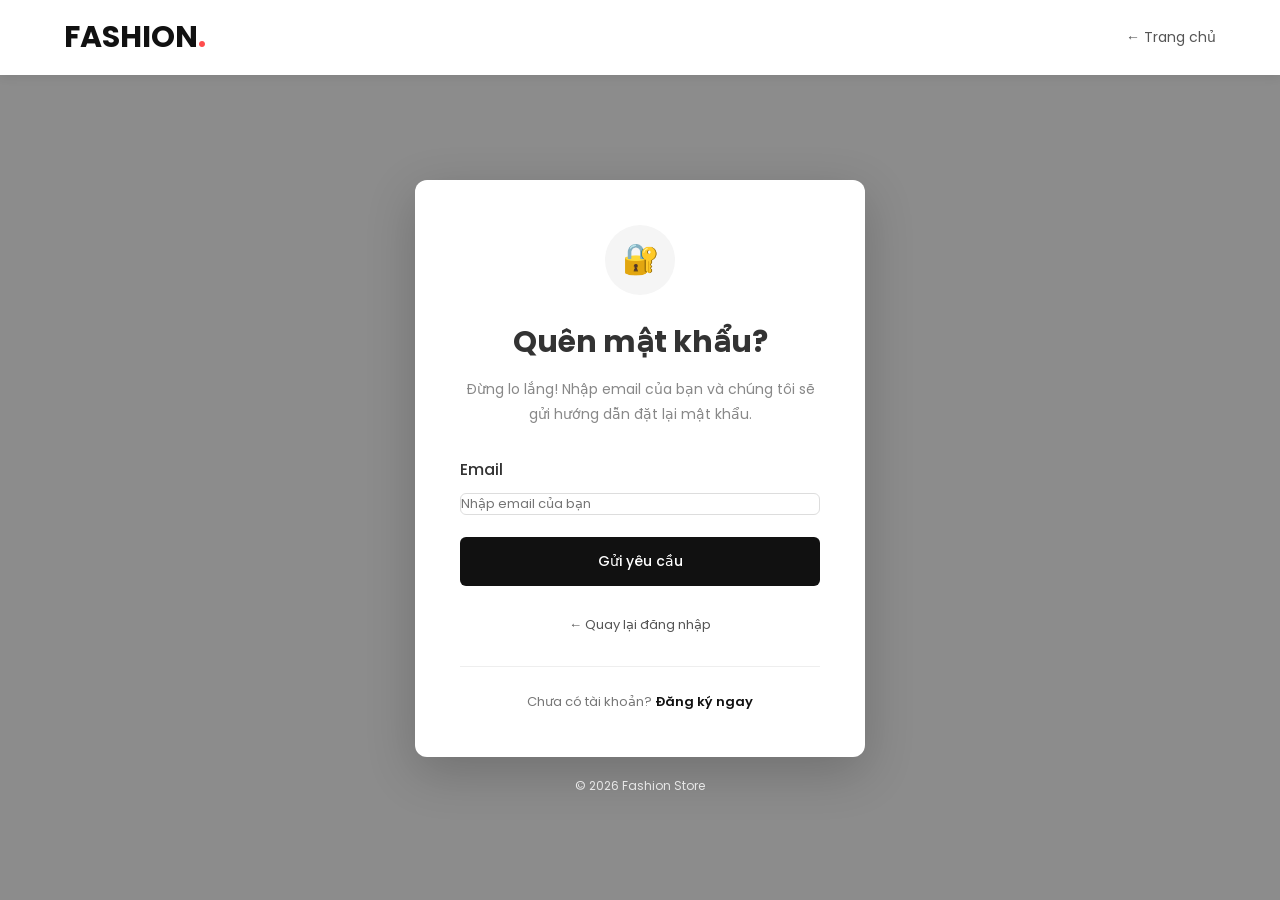
<file: forgot-password.html>
<!DOCTYPE html>
<html lang="vi">

<head>

    <meta charset="UTF-8">

    <meta
        name="viewport"
        content="width=device-width, initial-scale=1.0"
    >

    <title>Quên mật khẩu - Fashion Store</title>

    <link
        rel="stylesheet"
        href="styles.css"
    >

    <link
        href="https://fonts.googleapis.com/css2?family=Poppins:wght@300;400;500;600;700&display=swap"
        rel="stylesheet"
    >

</head>


<body class="auth-page">


    <!-- HEADER -->

    <header class="auth-header">

        <div class="container auth-navbar">

            <a
                href="index.html"
                class="logo"
            >
                FASHION<span>.</span>
            </a>


            <a
                href="index.html"
                class="back-home"
            >
                ← Trang chủ
            </a>

        </div>

    </header>


    <!-- FORGOT PASSWORD -->

    <main class="auth-main">

        <div class="login-container">


            <!-- FORGOT PASSWORD CARD -->

            <div class="login-card forgot-card">


                <!-- ICON -->

                <div class="forgot-icon">
                    🔐
                </div>


                <!-- HEADING -->

                <div class="login-heading">

                    <h1>
                        Quên mật khẩu?
                    </h1>

                    <p>
                        Đừng lo lắng! Nhập email của bạn và
                        chúng tôi sẽ gửi hướng dẫn đặt lại mật khẩu.
                    </p>

                </div>


                <!-- FORM -->

                <form
                    class="login-form"
                    id="forgotPasswordForm"
                >


                    <div class="form-group">

                        <label for="forgot-email">
                            Email
                        </label>

                        <input
                            type="email"
                            id="forgot-email"
                            name="email"
                            placeholder="Nhập email của bạn"
                            required
                        >

                    </div>


                    <button
                        type="submit"
                        class="login-button"
                    >
                        Gửi yêu cầu
                    </button>


                </form>


                <!-- BACK TO LOGIN -->

                <div class="back-login">

                    <a href="login.html">
                        ← Quay lại đăng nhập
                    </a>

                </div>


                <!-- REGISTER -->

                <div class="register-link">

                    <p>

                        Chưa có tài khoản?

                        <a href="register.html">
                            Đăng ký ngay
                        </a>

                    </p>

                </div>


            </div>


            <!-- FOOTER -->

            <div class="auth-footer">

                <p>
                    © 2026 Fashion Store
                </p>

            </div>


        </div>

    </main>


    <!-- JAVASCRIPT -->

    <script>

        const forgotForm =
            document.getElementById("forgotPasswordForm");


        forgotForm.addEventListener("submit", function (event) {

            event.preventDefault();


            const email =
                document.getElementById("forgot-email").value;


            if (!email) {

                alert("Vui lòng nhập email!");

                return;

            }


            alert(
                "Yêu cầu đặt lại mật khẩu đã được gửi. " +
                "Vui lòng kiểm tra email của bạn."
            );

        });

    </script>


</body>

</html>
</file>
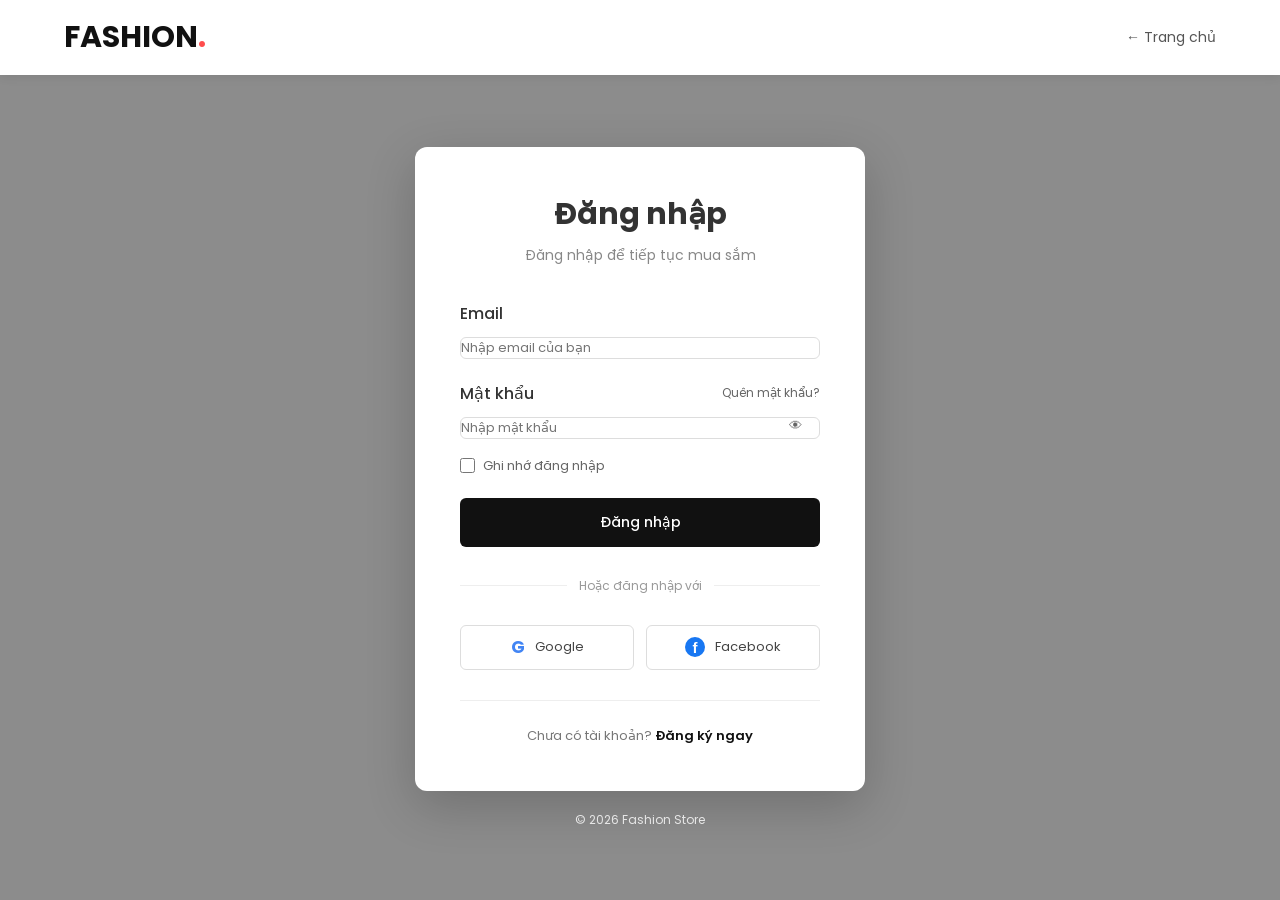
<file: login.html>
<!DOCTYPE html>
<html lang="vi">

<head>

    <meta charset="UTF-8">

    <meta
        name="viewport"
        content="width=device-width, initial-scale=1.0"
    >

    <title>Đăng nhập - Fashion Store</title>

    <link
        rel="stylesheet"
        href="styles.css"
    >

    <link
        href="https://fonts.googleapis.com/css2?family=Poppins:wght@300;400;500;600;700&display=swap"
        rel="stylesheet"
    >

</head>


<body class="auth-page">


    <!-- HEADER -->

    <header class="auth-header">

        <div class="container auth-navbar">

            <a
                href="index.html"
                class="logo"
            >
                FASHION<span>.</span>
            </a>


            <a
                href="index.html"
                class="back-home"
            >
                ← Trang chủ
            </a>

        </div>

    </header>


    <!-- LOGIN -->

    <main class="auth-main">

        <div class="login-container">


            <!-- LOGIN CARD -->

            <div class="login-card">


                <div class="login-heading">

                    <h1>
                        Đăng nhập
                    </h1>

                    <p>
                        Đăng nhập để tiếp tục mua sắm
                    </p>

                </div>


                <!-- FORM -->

                <form class="login-form">


                    <!-- EMAIL -->

                    <div class="form-group">

                        <label for="email">
                            Email
                        </label>

                        <input
                            type="email"
                            id="email"
                            name="email"
                            placeholder="Nhập email của bạn"
                            required
                        >

                    </div>


                    <!-- PASSWORD -->

                    <div class="form-group">

                        <div class="password-label">

                            <label for="password">
                                Mật khẩu
                            </label>

                            <a href="#">
                                Quên mật khẩu?
                            </a>

                        </div>


                        <div class="password-input">

                            <input
                                type="password"
                                id="password"
                                name="password"
                                placeholder="Nhập mật khẩu"
                                required
                            >

                            <button
                                type="button"
                                class="show-password"
                            >
                                👁
                            </button>

                        </div>

                    </div>


                    <!-- REMEMBER -->

                    <div class="remember-row">

                        <label class="remember">

                            <input
                                type="checkbox"
                                name="remember"
                            >

                            <span>
                                Ghi nhớ đăng nhập
                            </span>

                        </label>

                    </div>


                    <!-- LOGIN BUTTON -->

                    <button
                        type="submit"
                        class="login-button"
                    >
                        Đăng nhập
                    </button>


                </form>


                <!-- DIVIDER -->

                <div class="auth-divider">

                    <span></span>

                    <p>
                        Hoặc đăng nhập với
                    </p>

                    <span></span>

                </div>


                <!-- SOCIAL LOGIN -->

                <div class="social-login">


                    <button
                        type="button"
                        class="social-button"
                    >

                        <span class="google-icon">
                            G
                        </span>

                        Google

                    </button>


                    <button
                        type="button"
                        class="social-button"
                    >

                        <span class="facebook-icon">
                            f
                        </span>

                        Facebook

                    </button>


                </div>


                <!-- REGISTER -->

                <div class="register-link">

                    <p>
                        Chưa có tài khoản?
                        <a href="register.html">
                            Đăng ký ngay
                        </a>
                    </p>

                </div>


            </div>


            <!-- LOGIN FOOTER -->

            <div class="auth-footer">

                <p>
                    © 2026 Fashion Store
                </p>

            </div>


        </div>

    </main>


</body>

</html>
</file>
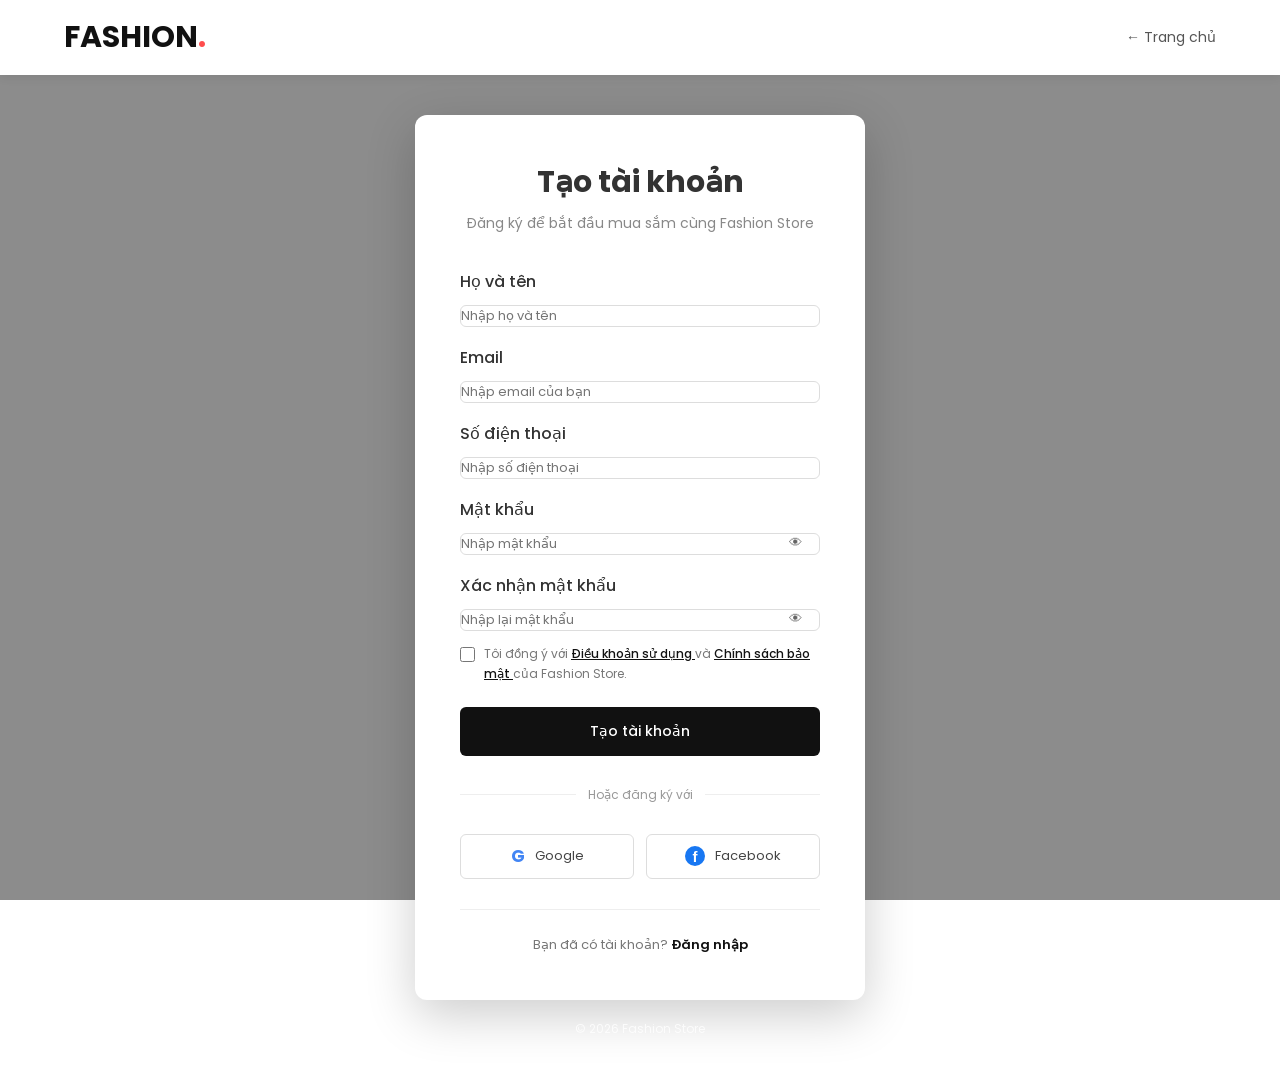
<file: register.html>
<!DOCTYPE html>
<html lang="vi">

<head>

    <meta charset="UTF-8">

    <meta
        name="viewport"
        content="width=device-width, initial-scale=1.0"
    >

    <title>Đăng ký - Fashion Store</title>

    <link
        rel="stylesheet"
        href="styles.css"
    >

    <link
        href="https://fonts.googleapis.com/css2?family=Poppins:wght@300;400;500;600;700&display=swap"
        rel="stylesheet"
    >

</head>


<body class="auth-page">


    <!-- HEADER -->

    <header class="auth-header">

        <div class="container auth-navbar">

            <a
                href="index.html"
                class="logo"
            >
                FASHION<span>.</span>
            </a>


            <a
                href="index.html"
                class="back-home"
            >
                ← Trang chủ
            </a>

        </div>

    </header>


    <!-- REGISTER -->

    <main class="auth-main register-main">

        <div class="login-container">


            <!-- REGISTER CARD -->

            <div class="login-card register-card">


                <div class="login-heading">

                    <h1>
                        Tạo tài khoản
                    </h1>

                    <p>
                        Đăng ký để bắt đầu mua sắm cùng Fashion Store
                    </p>

                </div>


                <!-- FORM -->

                <form class="login-form">


                    <!-- NAME -->

                    <div class="form-group">

                        <label for="name">
                            Họ và tên
                        </label>

                        <input
                            type="text"
                            id="name"
                            name="name"
                            placeholder="Nhập họ và tên"
                            required
                        >

                    </div>


                    <!-- EMAIL -->

                    <div class="form-group">

                        <label for="register-email">
                            Email
                        </label>

                        <input
                            type="email"
                            id="register-email"
                            name="email"
                            placeholder="Nhập email của bạn"
                            required
                        >

                    </div>


                    <!-- PHONE -->

                    <div class="form-group">

                        <label for="phone">
                            Số điện thoại
                        </label>

                        <input
                            type="tel"
                            id="phone"
                            name="phone"
                            placeholder="Nhập số điện thoại"
                            required
                        >

                    </div>


                    <!-- PASSWORD -->

                    <div class="form-group">

                        <label for="register-password">
                            Mật khẩu
                        </label>

                        <div class="password-input">

                            <input
                                type="password"
                                id="register-password"
                                name="password"
                                placeholder="Nhập mật khẩu"
                                required
                            >

                            <button
                                type="button"
                                class="show-password"
                            >
                                👁
                            </button>

                        </div>

                    </div>


                    <!-- CONFIRM PASSWORD -->

                    <div class="form-group">

                        <label for="confirm-password">
                            Xác nhận mật khẩu
                        </label>

                        <div class="password-input">

                            <input
                                type="password"
                                id="confirm-password"
                                name="confirmPassword"
                                placeholder="Nhập lại mật khẩu"
                                required
                            >

                            <button
                                type="button"
                                class="show-password"
                            >
                                👁
                            </button>

                        </div>

                    </div>


                    <!-- TERMS -->

                    <div class="register-terms">

                        <label>

                            <input
                                type="checkbox"
                                required
                            >

                            <span>
                                Tôi đồng ý với
                                <a href="#">
                                    Điều khoản sử dụng
                                </a>
                                và
                                <a href="#">
                                    Chính sách bảo mật
                                </a>
                                của Fashion Store.
                            </span>

                        </label>

                    </div>


                    <!-- REGISTER BUTTON -->

                    <button
                        type="submit"
                        class="login-button"
                    >
                        Tạo tài khoản
                    </button>


                </form>


                <!-- DIVIDER -->

                <div class="auth-divider">

                    <span></span>

                    <p>
                        Hoặc đăng ký với
                    </p>

                    <span></span>

                </div>


                <!-- SOCIAL REGISTER -->

                <div class="social-login">


                    <button
                        type="button"
                        class="social-button"
                    >

                        <span class="google-icon">
                            G
                        </span>

                        Google

                    </button>


                    <button
                        type="button"
                        class="social-button"
                    >

                        <span class="facebook-icon">
                            f
                        </span>

                        Facebook

                    </button>


                </div>


                <!-- LOGIN -->

                <div class="register-link">

                    <p>
                        Bạn đã có tài khoản?

                        <a href="login.html">
                            Đăng nhập
                        </a>
                    </p>

                </div>


            </div>


            <!-- FOOTER -->

            <div class="auth-footer">

                <p>
                    © 2026 Fashion Store
                </p>

            </div>


        </div>

    </main>


</body>

</html>
</file>
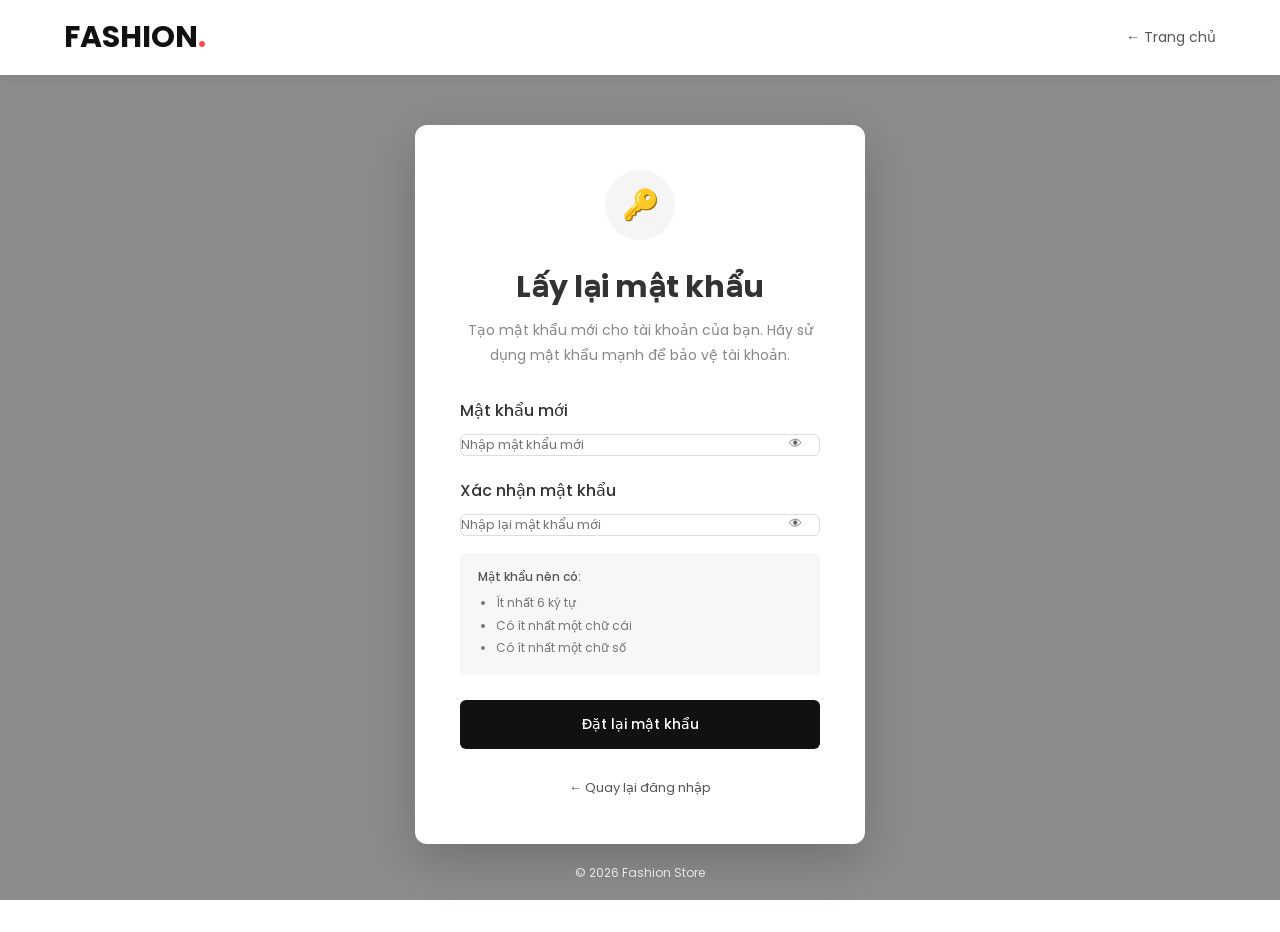
<file: reset-password.html>
<!DOCTYPE html>
<html lang="vi">

<head>

    <meta charset="UTF-8">

    <meta
        name="viewport"
        content="width=device-width, initial-scale=1.0"
    >

    <title>Lấy lại mật khẩu - Fashion Store</title>

    <link
        rel="stylesheet"
        href="styles.css"
    >

    <link
        href="https://fonts.googleapis.com/css2?family=Poppins:wght@300;400;500;600;700&display=swap"
        rel="stylesheet"
    >

</head>


<body class="auth-page">


    <!-- HEADER -->

    <header class="auth-header">

        <div class="container auth-navbar">

            <a
                href="index.html"
                class="logo"
            >
                FASHION<span>.</span>
            </a>


            <a
                href="index.html"
                class="back-home"
            >
                ← Trang chủ
            </a>

        </div>

    </header>


    <!-- RESET PASSWORD -->

    <main class="auth-main">

        <div class="login-container">


            <!-- RESET CARD -->

            <div class="login-card reset-card">


                <!-- ICON -->

                <div class="forgot-icon">
                    🔑
                </div>


                <!-- HEADING -->

                <div class="login-heading">

                    <h1>
                        Lấy lại mật khẩu
                    </h1>

                    <p>
                        Tạo mật khẩu mới cho tài khoản của bạn.
                        Hãy sử dụng mật khẩu mạnh để bảo vệ tài khoản.
                    </p>

                </div>


                <!-- FORM -->

                <form
                    class="login-form"
                    id="resetPasswordForm"
                >


                    <!-- NEW PASSWORD -->

                    <div class="form-group">

                        <label for="new-password">
                            Mật khẩu mới
                        </label>

                        <div class="password-input">

                            <input
                                type="password"
                                id="new-password"
                                name="newPassword"
                                placeholder="Nhập mật khẩu mới"
                                required
                            >

                            <button
                                type="button"
                                class="show-password"
                            >
                                👁
                            </button>

                        </div>

                    </div>


                    <!-- CONFIRM PASSWORD -->

                    <div class="form-group">

                        <label for="confirm-new-password">
                            Xác nhận mật khẩu
                        </label>

                        <div class="password-input">

                            <input
                                type="password"
                                id="confirm-new-password"
                                name="confirmPassword"
                                placeholder="Nhập lại mật khẩu mới"
                                required
                            >

                            <button
                                type="button"
                                class="show-password"
                            >
                                👁
                            </button>

                        </div>

                    </div>


                    <!-- PASSWORD REQUIREMENTS -->

                    <div class="password-requirements">

                        <p>
                            Mật khẩu nên có:
                        </p>

                        <ul>

                            <li>
                                Ít nhất 6 ký tự
                            </li>

                            <li>
                                Có ít nhất một chữ cái
                            </li>

                            <li>
                                Có ít nhất một chữ số
                            </li>

                        </ul>

                    </div>


                    <!-- SUBMIT -->

                    <button
                        type="submit"
                        class="login-button"
                    >
                        Đặt lại mật khẩu
                    </button>


                </form>


                <!-- BACK LOGIN -->

                <div class="back-login">

                    <a href="login.html">
                        ← Quay lại đăng nhập
                    </a>

                </div>


            </div>


            <!-- FOOTER -->

            <div class="auth-footer">

                <p>
                    © 2026 Fashion Store
                </p>

            </div>


        </div>

    </main>


    <!-- JAVASCRIPT -->

    <script>

        const resetForm =
            document.getElementById("resetPasswordForm");


        resetForm.addEventListener("submit", function (event) {

            event.preventDefault();


            const password =
                document.getElementById("new-password").value;


            const confirmPassword =
                document.getElementById("confirm-new-password").value;


            /*
             * Kiểm tra độ dài
             */

            if (password.length < 6) {

                alert(
                    "Mật khẩu phải có ít nhất 6 ký tự!"
                );

                return;

            }


            /*
             * Kiểm tra chữ cái
             */

            if (!/[A-Za-z]/.test(password)) {

                alert(
                    "Mật khẩu phải có ít nhất một chữ cái!"
                );

                return;

            }


            /*
             * Kiểm tra chữ số
             */

            if (!/[0-9]/.test(password)) {

                alert(
                    "Mật khẩu phải có ít nhất một chữ số!"
                );

                return;

            }


            /*
             * Kiểm tra xác nhận mật khẩu
             */

            if (password !== confirmPassword) {

                alert(
                    "Mật khẩu xác nhận không khớp!"
                );

                return;

            }


            /*
             * Thành công
             */

            alert(
                "Đặt lại mật khẩu thành công!"
            );


            /*
             * Chuyển về trang đăng nhập
             */

            window.location.href =
                "login.html";

        });


        /*
         * HIỂN THỊ / ẨN MẬT KHẨU
         */

        const passwordButtons =
            document.querySelectorAll(".show-password");


        passwordButtons.forEach(function (button) {

            button.addEventListener("click", function () {

                const input =
                    this.parentElement.querySelector("input");


                if (input.type === "password") {

                    input.type = "text";

                    this.textContent = "🙈";

                } else {

                    input.type = "password";

                    this.textContent = "👁";

                }

            });

        });

    </script>


</body>

</html>
</file>
<file: styles.css>
*{
    margin:0;
    padding:0;
    box-sizing:border-box;
    font-family:'Poppins',sans-serif;
}

body{
    background:#f5f5f5;
    color:#333;
}

a{
    text-decoration:none;
    color:inherit;
}

img{
    width:100%;
    display:block;
}

.container{
    width:90%;
    max-width:1200px;
    margin:auto;
}

/* HEADER */

header{
    background:white;
    box-shadow:0 2px 10px rgba(0,0,0,.08);
    position:sticky;
    top:0;
    z-index:100;
}

.navbar{
    display:flex;
    justify-content:space-between;
    align-items:center;
    padding:18px 0;
}

.logo{
    font-size:30px;
    font-weight:700;
    color:#111;
}

.logo span{
    color:#ff4d4d;
}

nav ul{
    display:flex;
    gap:35px;
    list-style:none;
}

nav li:hover{
    color:#ff4d4d;
    cursor:pointer;
}

.icons{
    display:flex;
    gap:20px;
    font-size:20px;
}

/* HERO */

.hero{
    height:600px;
    background:linear-gradient(rgba(0,0,0,.45),rgba(0,0,0,.45)),
    url("https://images.unsplash.com/photo-1529139574466-a303027c1d8b?auto=format&fit=crop&w=1400&q=80");
    background-size:cover;
    background-position:center;
    display:flex;
    align-items:center;
    color:white;
}

.hero-content{
    width:550px;
}

.hero h1{
    font-size:60px;
    margin-bottom:20px;
}

.hero p{
    margin-bottom:30px;
    line-height:1.8;
}

.btn{
    display:inline-block;
    padding:15px 35px;
    background:#ff4d4d;
    color:white;
    border-radius:50px;
    transition:.3s;
}

.btn:hover{
    background:#111;
}

/* SECTION */

.section{
    padding:80px 0;
}

.section-title{
    text-align:center;
    font-size:36px;
    margin-bottom:50px;
}

/* PRODUCTS */

.products{
    display:grid;
    grid-template-columns:repeat(auto-fit,minmax(250px,1fr));
    gap:30px;
}

.card{
    background:white;
    border-radius:12px;
    overflow:hidden;
    box-shadow:0 5px 15px rgba(0,0,0,.08);
    transition:.3s;
}

.card:hover{
    transform:translateY(-8px);
}

.card img{
    height:320px;
    object-fit:cover;
}

.card-body{
    padding:20px;
}

.card-title{
    font-size:20px;
    margin-bottom:10px;
}

.price{
    color:#ff4d4d;
    font-weight:600;
    margin-bottom:15px;
}

.buy{
    width:100%;
    border:none;
    padding:12px;
    background:#111;
    color:white;
    cursor:pointer;
    border-radius:8px;
}

.buy:hover{
    background:#ff4d4d;
}

/* COLLECTION */

.collection{
    display:grid;
    grid-template-columns:2fr 1fr;
    gap:20px;
}

.collection img{
    height:500px;
    object-fit:cover;
    border-radius:12px;
}

.right{
    display:grid;
    gap:20px;
}

.right img{
    height:240px;
}

/* FOOTER */

footer{
    background:#111;
    color:#ccc;
    padding:50px 0;
}

.footer{
    display:flex;
    justify-content:space-between;
    flex-wrap:wrap;
    gap:30px;
}

.footer h3{
    color:white;
    margin-bottom:15px;
}

.copy{
    text-align:center;
    margin-top:40px;
    color:#888;
}

/* RESPONSIVE */

@media(max-width:768px){

.hero{
    height:500px;
}

.hero h1{
    font-size:42px;
}

.collection{
    grid-template-columns:1fr;
}

nav{
    display:none;
}

}

/* =========================================
   PRODUCT PAGE
========================================= */

.breadcrumb-section {
    background: #fff;
    border-bottom: 1px solid #eee;
}

.breadcrumb {
    display: flex;
    gap: 10px;
    padding: 18px 0;
    font-size: 14px;
    color: #888;
}

.breadcrumb a {
    color: #333;
}

.breadcrumb a:hover {
    color: #ff4d4d;
}


/* PRODUCT HEADING */

.product-page {
    padding: 50px 0 80px;
}

.product-heading {
    display: flex;
    justify-content: space-between;
    align-items: flex-end;
    margin-bottom: 40px;
}

.product-heading h1 {
    font-size: 40px;
    margin-bottom: 8px;
}

.product-heading p {
    color: #888;
}

.sort-select {
    padding: 12px 18px;
    border: 1px solid #ddd;
    background: white;
    border-radius: 6px;
    outline: none;
    cursor: pointer;
}


/* PRODUCT LAYOUT */

.product-layout {
    display: grid;
    grid-template-columns: 230px 1fr;
    gap: 40px;
}


/* FILTER */

.filter-sidebar {
    background: white;
    padding: 25px;
    height: fit-content;
    border-radius: 10px;
}

.filter-sidebar h3 {
    font-size: 18px;
    margin-bottom: 18px;
}

.filter-item {
    display: flex;
    align-items: center;
    gap: 10px;
    margin-bottom: 14px;
    font-size: 14px;
    cursor: pointer;
}

.filter-item input {
    width: 16px;
    height: 16px;
    cursor: pointer;
}

.filter-line {
    height: 1px;
    background: #eee;
    margin: 25px 0;
}


/* SIZE */

.size-filter {
    display: flex;
    flex-wrap: wrap;
    gap: 8px;
}

.size-filter button {
    width: 40px;
    height: 40px;
    background: white;
    border: 1px solid #ddd;
    cursor: pointer;
    border-radius: 5px;
}

.size-filter button:hover {
    background: #111;
    color: white;
}


/* PRODUCT CONTENT */

.product-count {
    color: #888;
    font-size: 14px;
    margin-bottom: 20px;
}


/* PRODUCT GRID */

.product-grid {
    display: grid;
    grid-template-columns: repeat(3, 1fr);
    gap: 25px;
}

.product-card {
    background: white;
    border-radius: 10px;
    overflow: hidden;
    transition: .3s;
}

.product-card:hover {
    transform: translateY(-5px);
    box-shadow: 0 8px 25px rgba(0,0,0,.08);
}


/* PRODUCT IMAGE */

.product-image {
    height: 330px;
    position: relative;
    overflow: hidden;
}

.product-image img {
    width: 100%;
    height: 100%;
    object-fit: cover;
    transition: .4s;
}

.product-card:hover .product-image img {
    transform: scale(1.05);
}


/* BADGE */

.product-badge {
    position: absolute;
    top: 12px;
    left: 12px;
    z-index: 2;

    padding: 5px 10px;

    background: #111;
    color: white;

    font-size: 12px;
    border-radius: 4px;
}

.product-badge.sale {
    background: #ff4d4d;
}


/* CART BUTTON */

.quick-cart {
    position: absolute;
    right: 12px;
    bottom: 12px;

    width: 42px;
    height: 42px;

    border: none;
    border-radius: 50%;

    background: white;

    font-size: 18px;

    cursor: pointer;

    opacity: 0;
    transform: translateY(10px);

    transition: .3s;
}

.product-card:hover .quick-cart {
    opacity: 1;
    transform: translateY(0);
}


/* PRODUCT INFO */

.product-info {
    padding: 18px;
}

.product-category {
    color: #999;
    font-size: 12px;
    margin-bottom: 6px;
    text-transform: uppercase;
}

.product-info h3 {
    font-size: 16px;
    font-weight: 500;
    margin-bottom: 10px;
}

.product-price {
    color: #ff4d4d;
    font-weight: 600;
}

.product-price del {
    color: #aaa;
    font-size: 13px;
    margin-left: 8px;
    font-weight: 400;
}


/* PAGINATION */

.pagination {
    display: flex;
    justify-content: center;
    gap: 8px;
    margin-top: 50px;
}

.pagination button {
    width: 42px;
    height: 42px;

    border: 1px solid #ddd;
    background: white;

    cursor: pointer;
    border-radius: 5px;
}

.pagination button:hover,
.pagination button.active {
    background: #111;
    color: white;
    border-color: #111;
}


/* RESPONSIVE */

@media (max-width: 992px) {

    .product-layout {
        grid-template-columns: 190px 1fr;
        gap: 25px;
    }

    .product-grid {
        grid-template-columns: repeat(2, 1fr);
    }

}


@media (max-width: 768px) {

    .product-heading {
        flex-direction: column;
        align-items: flex-start;
        gap: 20px;
    }

    .product-layout {
        grid-template-columns: 1fr;
    }

    .filter-sidebar {
        width: 100%;
    }

    .product-grid {
        grid-template-columns: repeat(2, 1fr);
    }

}


@media (max-width: 500px) {

    .product-grid {
        grid-template-columns: 1fr;
    }

    .product-image {
        height: 400px;
    }

}

/* =========================================
ABOUT PAGE
========================================= */

/* ABOUT BANNER */

.about-banner {
min-height: 420px;

display: flex;
align-items: center;

background:
    linear-gradient(
        rgba(0, 0, 0, .45),
        rgba(0, 0, 0, .45)
    ),
    url("https://images.unsplash.com/photo-1445205170230-053b83016050?auto=format&fit=crop&w=1600&q=80");

background-size: cover;
background-position: center;

color: white;
```

}

.about-banner-content {
text-align: center;
}

.about-banner-content p {
font-size: 14px;
letter-spacing: 4px;
margin-bottom: 15px;
}

.about-banner-content h1 {
font-size: 56px;
margin-bottom: 15px;
}

.about-banner-content span {
font-size: 16px;
}

/* INTRODUCTION */

.about-intro-grid {
display: grid;
grid-template-columns: 1fr 1fr;
gap: 70px;
align-items: center;
}

.about-image img {
width: 100%;
height: 550px;

```
object-fit: cover;

border-radius: 10px;
```

}

.about-content {
padding-right: 20px;
}

.about-small-title {
color: #ff4d4d;
font-size: 13px;
font-weight: 600;

```
letter-spacing: 2px;

margin-bottom: 15px;
```

}

.about-content h2 {
font-size: 38px;
line-height: 1.3;

```
margin-bottom: 25px;
```

}

.about-content p {
color: #666;

```
line-height: 1.9;

margin-bottom: 18px;
```

}

.about-content .btn {
margin-top: 10px;
}

/* VALUES */

.about-values {
background: #fff;
}

.values-grid {
display: grid;

```
grid-template-columns:
    repeat(3, 1fr);

gap: 30px;
```

}

.value-card {
padding: 40px 30px;

```
text-align: center;

border: 1px solid #eee;

border-radius: 10px;

transition: .3s;
```

}

.value-card:hover {
transform: translateY(-7px);

```
box-shadow:
    0 10px 30px rgba(0, 0, 0, .08);
```

}

.value-icon {
width: 65px;
height: 65px;

```
display: flex;
align-items: center;
justify-content: center;

margin: 0 auto 20px;

border-radius: 50%;

background: #f5f5f5;

font-size: 25px;

color: #ff4d4d;
```

}

.value-card h3 {
font-size: 20px;

```
margin-bottom: 15px;
```

}

.value-card p {
color: #777;

```
font-size: 14px;

line-height: 1.8;
```

}

/* STATISTICS */

.about-statistics {
padding: 70px 0;

```
background: #111;

color: white;
```

}

.statistics-grid {
display: grid;

```
grid-template-columns:
    repeat(4, 1fr);

text-align: center;
```

}

.stat-item {
border-right: 1px solid #333;
}

.stat-item:last-child {
border-right: none;
}

.stat-item h2 {
font-size: 42px;

```
margin-bottom: 8px;
```

}

.stat-item p {
color: #aaa;

```
font-size: 14px;
```

}

/* MISSION */

.mission {
display: grid;

```
grid-template-columns: 1fr 1fr;

gap: 70px;

align-items: center;
```

}

.mission-content h2 {
font-size: 38px;

```
line-height: 1.4;

margin-bottom: 25px;
```

}

.mission-content p {
color: #666;

```
line-height: 1.9;

margin-bottom: 18px;
```

}

.mission-image img {
width: 100%;

```
height: 450px;

object-fit: cover;

border-radius: 10px;
```

}

/* CTA */

.about-cta {
padding: 90px 20px;

```
text-align: center;

background:
    linear-gradient(
        rgba(0, 0, 0, .65),
        rgba(0, 0, 0, .65)
    ),
    url("https://images.unsplash.com/photo-1483985988355-763728e1935b?auto=format&fit=crop&w=1600&q=80");

background-size: cover;
background-position: center;

color: white;
```

}

.about-cta h2 {
font-size: 38px;

```
margin-bottom: 15px;
```

}

.about-cta p {
color: #ddd;

```
margin-bottom: 30px;
```

}

/* ABOUT RESPONSIVE */

@media (max-width: 768px) {

```
.about-banner {
    min-height: 350px;
}

.about-banner-content h1 {
    font-size: 42px;
}

.about-intro-grid {
    grid-template-columns: 1fr;

    gap: 40px;
}

.about-image img {
    height: 400px;
}

.about-content {
    padding-right: 0;
}

.about-content h2 {
    font-size: 30px;
}

.values-grid {
    grid-template-columns: 1fr;
}

.statistics-grid {
    grid-template-columns:
        repeat(2, 1fr);

    gap: 40px;
}

.stat-item {
    border-right: none;
}

.mission {
    grid-template-columns: 1fr;

    gap: 40px;
}

.mission-content h2 {
    font-size: 30px;
}

.mission-image img {
    height: 350px;
}

.about-cta h2 {
    font-size: 30px;
}

}

/* =========================================
COLLECTION PAGE
========================================= */

/* COLLECTION BANNER */

.collection-banner {
min-height: 420px;

```
display: flex;
align-items: center;

background:
    linear-gradient(
        rgba(0, 0, 0, .5),
        rgba(0, 0, 0, .5)
    ),
    url("https://images.unsplash.com/photo-1445205170230-053b83016050?auto=format&fit=crop&w=1600&q=80");

background-size: cover;
background-position: center;

color: white;
```

}

.collection-banner-content {
text-align: center;

```
width: 100%;
```

}

.collection-banner-content p {
font-size: 14px;

```
letter-spacing: 4px;

margin-bottom: 15px;
```

}

.collection-banner-content h1 {
font-size: 56px;

```
margin-bottom: 15px;
```

}

.collection-banner-content span {
font-size: 16px;

```
color: #eee;
```

}

/* COLLECTION INTRO */

.collection-intro {
text-align: center;

```
padding-bottom: 60px;
```

}

.collection-intro .container {
max-width: 750px;
}

.collection-intro h2 {
font-size: 38px;

```
margin-bottom: 20px;
```

}

.collection-intro > .container > p:last-child {
color: #777;

```
line-height: 1.9;
```

}

/* FEATURE COLLECTION */

.collection-feature {
display: grid;

```
grid-template-columns: 1.2fr 1fr;

min-height: 600px;
```

}

.collection-feature-reverse {
grid-template-columns: 1fr 1.2fr;
}

.collection-feature-reverse .collection-feature-image {
order: 2;
}

.collection-feature-reverse .collection-feature-content {
order: 1;
}

.collection-feature-image {
overflow: hidden;
}

.collection-feature-image img {
width: 100%;
height: 100%;

```
min-height: 600px;

object-fit: cover;

transition: .6s;
```

}

.collection-feature:hover
.collection-feature-image img {
transform: scale(1.03);
}

/* FEATURE CONTENT */

.collection-feature-content {
display: flex;

```
flex-direction: column;

justify-content: center;

padding: 70px 10%;

background: #f7f7f7;
```

}

.collection-feature:nth-of-type(odd)
.collection-feature-content {
background: white;
}

.collection-number {
font-size: 14px;

```
color: #999;

letter-spacing: 2px;

margin-bottom: 20px;
```

}

.collection-feature-content h2 {
font-size: 44px;

```
line-height: 1.2;

margin-bottom: 25px;
```

}

.collection-feature-content > p:not(.about-small-title) {
color: #666;

```
line-height: 1.9;

margin-bottom: 25px;

max-width: 500px;
```

}

/* TAGS */

.collection-tags {
display: flex;

```
flex-wrap: wrap;

gap: 8px;

margin-bottom: 30px;
```

}

.collection-tags span {
padding: 7px 14px;

```
border: 1px solid #ddd;

border-radius: 30px;

font-size: 12px;

color: #555;
```

}

/* SMALL COLLECTIONS */

.collection-grid-section {
background: #fff;
}

.small-collections {
display: grid;

```
grid-template-columns:
    repeat(3, 1fr);

gap: 25px;
```

}

.small-collection-card {
height: 450px;

```
position: relative;

overflow: hidden;

border-radius: 10px;
```

}

.small-collection-card img {
width: 100%;
height: 100%;

```
object-fit: cover;

transition: .5s;
```

}

.small-collection-card:hover img {
transform: scale(1.06);
}

/* SMALL COLLECTION OVERLAY */

.small-collection-overlay {
position: absolute;

```
left: 0;
right: 0;
bottom: 0;

padding: 35px 30px;

color: white;

background:
    linear-gradient(
        transparent,
        rgba(0,0,0,.8)
    );
```

}

.small-collection-overlay p {
font-size: 11px;

```
letter-spacing: 2px;

margin-bottom: 8px;
```

}

.small-collection-overlay h3 {
font-size: 26px;

```
margin-bottom: 12px;
```

}

.small-collection-overlay a {
color: white;

```
font-size: 13px;

border-bottom: 1px solid white;

padding-bottom: 3px;
```

}

.small-collection-overlay a:hover {
color: #ff4d4d;

```
border-color: #ff4d4d;
```

}

/* COLLECTION CTA */

.collection-cta {
padding: 90px 20px;

```
text-align: center;

background: #111;

color: white;
```

}

.collection-cta h2 {
font-size: 38px;

```
margin-bottom: 15px;
```

}

.collection-cta p {
color: #aaa;

```
margin-bottom: 30px;
```

}

/* RESPONSIVE */

@media (max-width: 768px) {

```
.collection-banner {
    min-height: 350px;
}

.collection-banner-content h1 {
    font-size: 42px;
}

.collection-intro h2 {
    font-size: 30px;
}

.collection-feature,
.collection-feature-reverse {
    grid-template-columns: 1fr;
}

.collection-feature-reverse .collection-feature-image {
    order: 1;
}

.collection-feature-reverse .collection-feature-content {
    order: 2;
}

.collection-feature-image img {
    min-height: 450px;

    height: 450px;
}

.collection-feature-content {
    padding: 60px 30px;
}

.collection-feature-content h2 {
    font-size: 34px;
}

.small-collections {
    grid-template-columns: 1fr;
}

.small-collection-card {
    height: 450px;
}

.collection-cta h2 {
    font-size: 30px;
}
```

}

/* =========================================
CONTACT PAGE
========================================= */

/* CONTACT BANNER */

.contact-banner {
min-height: 420px;

```
display: flex;
align-items: center;

background:
    linear-gradient(
        rgba(0, 0, 0, .5),
        rgba(0, 0, 0, .5)
    ),
    url("https://images.unsplash.com/photo-1556742049-0cfed4f6a45d?auto=format&fit=crop&w=1600&q=80");

background-size: cover;
background-position: center;

color: white;
```

}

.contact-banner-content {
text-align: center;

```
width: 100%;
```

}

.contact-banner-content p {
font-size: 14px;

```
letter-spacing: 4px;

margin-bottom: 15px;
```

}

.contact-banner-content h1 {
font-size: 56px;

```
margin-bottom: 15px;
```

}

.contact-banner-content span {
font-size: 16px;

```
color: #eee;
```

}

/* CONTACT HEADING */

.contact-heading {
max-width: 700px;

```
margin: 0 auto 60px;

text-align: center;
```

}

.contact-heading h2 {
font-size: 38px;

```
margin-bottom: 20px;
```

}

.contact-heading > p:last-child {
color: #777;

```
line-height: 1.9;
```

}

/* CONTACT LAYOUT */

.contact-layout {
display: grid;

```
grid-template-columns: 0.8fr 1.2fr;

gap: 60px;

align-items: start;
```

}

/* CONTACT INFORMATION */

.contact-information {
padding: 40px;

```
background: #111;

color: white;

border-radius: 10px;
```

}

.contact-information > h3 {
font-size: 25px;

```
margin-bottom: 35px;
```

}

.contact-item {
display: flex;

```
gap: 18px;

margin-bottom: 30px;
```

}

.contact-icon {
width: 45px;
height: 45px;

```
flex-shrink: 0;

display: flex;

align-items: center;
justify-content: center;

border-radius: 50%;

background: #222;

font-size: 18px;
```

}

.contact-item h4 {
font-size: 15px;

```
margin-bottom: 7px;
```

}

.contact-item p {
color: #aaa;

```
font-size: 13px;

line-height: 1.7;
```

}

/* SOCIAL */

.contact-social {
padding-top: 25px;

```
border-top: 1px solid #333;
```

}

.contact-social h4 {
margin-bottom: 15px;
}

.social-links {
display: flex;

```
flex-wrap: wrap;

gap: 10px;
```

}

.social-links a {
padding: 7px 13px;

```
border: 1px solid #444;

border-radius: 20px;

color: #bbb;

font-size: 12px;

transition: .3s;
```

}

.social-links a:hover {
background: white;

```
color: #111;

border-color: white;
```

}

/* CONTACT FORM */

.contact-form-wrapper {
padding: 40px;

```
background: white;

border-radius: 10px;

box-shadow:
    0 5px 25px rgba(0, 0, 0, .06);
```

}

.contact-form-wrapper > h3 {
font-size: 25px;

```
margin-bottom: 8px;
```

}

.contact-form-wrapper > p {
color: #888;

```
font-size: 14px;

margin-bottom: 30px;
```

}

/* FORM */

.contact-form {
width: 100%;
}

.form-row {
display: grid;

```
grid-template-columns: 1fr 1fr;

gap: 20px;
```

}

.form-group {
margin-bottom: 22px;
}

.form-group label {
display: block;

```
font-size: 13px;

font-weight: 500;

margin-bottom: 8px;
```

}

.form-group input,
.form-group select,
.form-group textarea {
width: 100%;

```
padding: 13px 15px;

border: 1px solid #ddd;

border-radius: 6px;

outline: none;

font-family: inherit;

font-size: 13px;

transition: .3s;

background: white;
```

}

.form-group input:focus,
.form-group select:focus,
.form-group textarea:focus {
border-color: #111;

```
box-shadow:
    0 0 0 2px rgba(0, 0, 0, .04);
```

}

.form-group textarea {
resize: vertical;

```
min-height: 140px;
```

}

/* SUBMIT BUTTON */

.contact-submit {
width: 100%;

```
padding: 15px;

border: none;

border-radius: 6px;

background: #111;

color: white;

font-family: inherit;

font-size: 14px;

cursor: pointer;

transition: .3s;
```

}

.contact-submit:hover {
background: #ff4d4d;
}

/* MAP */

.contact-map-section {
padding-bottom: 80px;

```
background: #f5f5f5;
```

}

.contact-map {
overflow: hidden;

```
border-radius: 10px;

box-shadow:
    0 5px 20px rgba(0, 0, 0, .08);
```

}

/* FAQ */

.contact-faq {
background: white;
}

.faq-list {
max-width: 900px;

```
margin: 0 auto;
```

}

.faq-item {
padding: 25px 0;

```
border-bottom: 1px solid #eee;
```

}

.faq-item:first-child {
border-top: 1px solid #eee;
}

.faq-item h3 {
font-size: 17px;

```
margin-bottom: 10px;
```

}

.faq-item p {
color: #777;

```
font-size: 14px;

line-height: 1.8;
```

}

/* CONTACT CTA */

.contact-cta {
padding: 90px 20px;

```
text-align: center;

background: #111;

color: white;
```

}

.contact-cta h2 {
font-size: 38px;

```
margin-bottom: 15px;
```

}

.contact-cta p {
color: #aaa;

```
margin-bottom: 30px;
```

}

/* CONTACT RESPONSIVE */

@media (max-width: 768px) {

```
.contact-banner {
    min-height: 350px;
}

.contact-banner-content h1 {
    font-size: 42px;
}

.contact-heading h2 {
    font-size: 30px;
}

.contact-layout {
    grid-template-columns: 1fr;

    gap: 30px;
}

.contact-information {
    padding: 30px;
}

.contact-form-wrapper {
    padding: 30px 20px;
}

.form-row {
    grid-template-columns: 1fr;

    gap: 0;
}

.contact-cta h2 {
    font-size: 30px;
}
```

}

/* =========================================
   LOGIN PAGE
========================================= */


/* AUTH PAGE */

.auth-page {
    min-height: 100vh;

    background:
        linear-gradient(
            rgba(0, 0, 0, .45),
            rgba(0, 0, 0, .45)
        ),
        url("https://images.unsplash.com/photo-1483985988355-763728e1935b?auto=format&fit=crop&w=1600&q=80");

    background-size: cover;

    background-position: center;

    background-attachment: fixed;
}


/* AUTH HEADER */

.auth-header {
    background: white;

    box-shadow:
        0 2px 10px rgba(0, 0, 0, .08);
}

.auth-navbar {
    height: 75px;

    display: flex;

    align-items: center;

    justify-content: space-between;
}

.back-home {
    color: #555;

    font-size: 14px;

    transition: .3s;
}

.back-home:hover {
    color: #ff4d4d;
}


/* AUTH MAIN */

.auth-main {
    min-height: calc(100vh - 75px);

    display: flex;

    align-items: center;

    justify-content: center;

    padding: 50px 20px;
}


/* LOGIN CONTAINER */

.login-container {
    width: 100%;

    max-width: 450px;
}


/* LOGIN CARD */

.login-card {
    background: white;

    padding: 45px;

    border-radius: 12px;

    box-shadow:
        0 15px 50px rgba(0, 0, 0, .2);
}


/* HEADING */

.login-heading {
    text-align: center;

    margin-bottom: 35px;
}

.login-heading h1 {
    font-size: 30px;

    margin-bottom: 8px;
}

.login-heading p {
    color: #888;

    font-size: 14px;
}


/* FORM */

.login-form {
    width: 100%;
}


/* PASSWORD LABEL */

.password-label {
    display: flex;

    justify-content: space-between;

    align-items: center;

    margin-bottom: 8px;
}

.password-label label {
    margin-bottom: 0 !important;
}

.password-label a {
    color: #666;

    font-size: 12px;
}

.password-label a:hover {
    color: #ff4d4d;
}


/* PASSWORD */

.password-input {
    position: relative;
}

.password-input input {
    padding-right: 50px;
}

.show-password {
    position: absolute;

    right: 5px;

    top: 50%;

    transform: translateY(-50%);

    width: 40px;
    height: 40px;

    border: none;

    background: transparent;

    cursor: pointer;

    opacity: .6;
}

.show-password:hover {
    opacity: 1;
}


/* REMEMBER */

.remember-row {
    margin-top: -5px;

    margin-bottom: 22px;
}

.remember {
    display: flex;

    align-items: center;

    gap: 8px;

    color: #666;

    font-size: 13px;

    cursor: pointer;
}

.remember input {
    width: 15px;
    height: 15px;

    cursor: pointer;
}


/* LOGIN BUTTON */

.login-button {
    width: 100%;

    padding: 14px;

    border: none;

    border-radius: 6px;

    background: #111;

    color: white;

    font-family: inherit;

    font-size: 14px;

    font-weight: 500;

    cursor: pointer;

    transition: .3s;
}

.login-button:hover {
    background: #ff4d4d;
}


/* DIVIDER */

.auth-divider {
    display: flex;

    align-items: center;

    gap: 12px;

    margin: 30px 0;
}

.auth-divider span {
    flex: 1;

    height: 1px;

    background: #eee;
}

.auth-divider p {
    color: #999;

    font-size: 12px;

    white-space: nowrap;
}


/* SOCIAL LOGIN */

.social-login {
    display: grid;

    grid-template-columns: 1fr 1fr;

    gap: 12px;
}

.social-button {
    height: 45px;

    display: flex;

    align-items: center;

    justify-content: center;

    gap: 10px;

    border: 1px solid #ddd;

    border-radius: 6px;

    background: white;

    color: #444;

    font-family: inherit;

    font-size: 13px;

    cursor: pointer;

    transition: .3s;
}

.social-button:hover {
    background: #f7f7f7;

    border-color: #bbb;
}


/* SOCIAL ICON */

.google-icon {
    color: #4285f4;

    font-size: 17px;

    font-weight: 700;
}

.facebook-icon {
    width: 20px;
    height: 20px;

    display: flex;

    align-items: center;
    justify-content: center;

    border-radius: 50%;

    background: #1877f2;

    color: white;

    font-family: Arial, sans-serif;

    font-weight: bold;

    font-size: 15px;
}


/* REGISTER */

.register-link {
    text-align: center;

    margin-top: 30px;

    padding-top: 25px;

    border-top: 1px solid #eee;
}

.register-link p {
    color: #777;

    font-size: 13px;
}

.register-link a {
    color: #111;

    font-weight: 600;
}

.register-link a:hover {
    color: #ff4d4d;
}


/* AUTH FOOTER */

.auth-footer {
    text-align: center;

    margin-top: 20px;
}

.auth-footer p {
    color: white;

    font-size: 12px;

    opacity: .8;
}


/* RESPONSIVE */

@media (max-width: 500px) {

    .auth-navbar {
        height: 65px;
    }

    .auth-main {
        min-height: calc(100vh - 65px);

        padding: 30px 15px;
    }

    .login-card {
        padding: 35px 25px;
    }

    .login-heading h1 {
        font-size: 26px;
    }

    .social-login {
        grid-template-columns: 1fr;
    }

    .back-home {
        font-size: 13px;
    }

}

/* =========================================
   REGISTER PAGE
========================================= */


/* REGISTER MAIN */

.register-main {
    padding-top: 40px;
    padding-bottom: 40px;
}


/* REGISTER CARD */

.register-card {
    max-width: 450px;
}


/* REGISTER TERMS */

.register-terms {
    margin-top: -5px;

    margin-bottom: 22px;
}

.register-terms label {
    display: flex;

    align-items: flex-start;

    gap: 9px;

    color: #777;

    font-size: 12px;

    line-height: 1.7;

    cursor: pointer;
}

.register-terms input {
    width: 15px;
    height: 15px;

    flex-shrink: 0;

    margin-top: 3px;

    cursor: pointer;
}

.register-terms a {
    color: #111;

    font-weight: 500;

    text-decoration: underline;
}

.register-terms a:hover {
    color: #ff4d4d;
}


/* REGISTER INPUT */

.register-card .form-group {
    margin-bottom: 18px;
}


/* MOBILE */

@media (max-width: 500px) {

    .register-main {
        padding-top: 25px;
        padding-bottom: 25px;
    }

    .register-card {
        padding: 30px 22px;
    }

}

/* =========================================
   FORGOT PASSWORD PAGE
========================================= */


/* FORGOT CARD */

.forgot-card {
    max-width: 450px;
}


/* FORGOT ICON */

.forgot-icon {
    width: 70px;
    height: 70px;

    display: flex;

    align-items: center;
    justify-content: center;

    margin: 0 auto 25px;

    border-radius: 50%;

    background: #f5f5f5;

    font-size: 30px;
}


/* FORGOT HEADING */

.forgot-card .login-heading {
    margin-bottom: 30px;
}

.forgot-card .login-heading h1 {
    margin-bottom: 12px;
}

.forgot-card .login-heading p {
    max-width: 350px;

    margin: 0 auto;

    line-height: 1.8;
}


/* BACK TO LOGIN */

.back-login {
    text-align: center;

    margin-top: 25px;
}

.back-login a {
    color: #555;

    font-size: 13px;

    transition: .3s;
}

.back-login a:hover {
    color: #ff4d4d;
}


/* MOBILE */

@media (max-width: 500px) {

    .forgot-card {
        padding: 35px 25px;
    }

    .forgot-icon {
        width: 60px;
        height: 60px;

        font-size: 25px;
    }

}

/* =========================================
   RESET PASSWORD PAGE
========================================= */


/* RESET CARD */

.reset-card {
    max-width: 450px;
}


/* RESET HEADING */

.reset-card .login-heading {
    margin-bottom: 30px;
}

.reset-card .login-heading p {
    max-width: 360px;

    margin: 0 auto;

    line-height: 1.8;
}


/* PASSWORD REQUIREMENTS */

.password-requirements {

    margin-top: -5px;

    margin-bottom: 25px;

    padding: 15px 18px;

    background: #f7f7f7;

    border-radius: 6px;

    font-size: 12px;

    color: #777;
}

.password-requirements p {

    margin-bottom: 7px;

    font-weight: 500;

    color: #555;
}

.password-requirements ul {

    margin: 0;

    padding-left: 18px;
}

.password-requirements li {

    margin-bottom: 3px;

    line-height: 1.6;
}


/* MOBILE */

@media (max-width: 500px) {

    .reset-card {

        padding: 35px 25px;

    }

}

/* =========================================
   USER PAGE
========================================= */


/* USER BANNER */

.user-banner {
    min-height: 320px;

    display: flex;

    align-items: center;

    background:
        linear-gradient(
            rgba(0, 0, 0, .55),
            rgba(0, 0, 0, .55)
        ),
        url("https://images.unsplash.com/photo-1490481651871-ab68de25d43d?auto=format&fit=crop&w=1600&q=80");

    background-size: cover;

    background-position: center;

    color: white;
}

.user-banner-content {
    width: 100%;

    text-align: center;
}

.user-banner-content p {
    font-size: 13px;

    letter-spacing: 4px;

    margin-bottom: 12px;
}

.user-banner-content h1 {
    font-size: 48px;
}


/* USER SECTION */

.user-section {
    background: #f7f7f7;
}


/* USER LAYOUT */

.user-layout {
    display: grid;

    grid-template-columns: 280px 1fr;

    gap: 30px;

    align-items: start;
}


/* SIDEBAR */

.user-sidebar {
    background: white;

    border-radius: 10px;

    overflow: hidden;

    box-shadow:
        0 3px 15px rgba(0, 0, 0, .05);
}


/* USER SUMMARY */

.user-summary {
    padding: 30px 20px;

    text-align: center;

    border-bottom: 1px solid #eee;
}

.user-avatar {
    width: 90px;
    height: 90px;

    margin: 0 auto 15px;

    overflow: hidden;

    border-radius: 50%;
}

.user-avatar img {
    width: 100%;
    height: 100%;

    object-fit: cover;
}

.user-summary h3 {
    font-size: 17px;

    margin-bottom: 5px;
}

.user-summary p {
    color: #999;

    font-size: 12px;
}


/* USER MENU */

.user-menu {
    padding: 10px 0;
}

.user-menu a {
    display: flex;

    align-items: center;

    gap: 12px;

    padding: 14px 20px;

    color: #555;

    font-size: 13px;

    transition: .3s;
}

.user-menu a span {
    width: 22px;

    text-align: center;
}

.user-menu a:hover {
    background: #f7f7f7;

    color: #111;
}

.user-menu a.active {
    background: #111;

    color: white;
}

.user-menu a.logout {
    color: #d33;

    border-top: 1px solid #eee;

    margin-top: 8px;
}

.user-menu a.logout:hover {
    background: #fff5f5;
}


/* USER CONTENT */

.user-content {
    display: flex;

    flex-direction: column;

    gap: 25px;
}


/* USER CARD */

.user-card {
    padding: 30px;

    background: white;

    border-radius: 10px;

    box-shadow:
        0 3px 15px rgba(0, 0, 0, .05);
}


/* CARD HEADER */

.user-card-header {
    display: flex;

    align-items: center;

    justify-content: space-between;

    gap: 20px;

    margin-bottom: 30px;

    padding-bottom: 20px;

    border-bottom: 1px solid #eee;
}

.user-small-title {
    color: #999;

    font-size: 10px;

    letter-spacing: 2px;

    margin-bottom: 5px;
}

.user-card-header h2 {
    font-size: 22px;
}


/* EDIT BUTTON */

.edit-button {
    padding: 9px 18px;

    border: 1px solid #ddd;

    border-radius: 5px;

    background: white;

    font-family: inherit;

    font-size: 12px;

    cursor: pointer;

    transition: .3s;
}

.edit-button:hover {
    background: #111;

    color: white;

    border-color: #111;
}


/* USER INFO */

.user-info-grid {
    display: grid;

    grid-template-columns: 1fr 1fr;

    gap: 25px 35px;
}

.user-info-item {
    display: flex;

    flex-direction: column;

    gap: 6px;
}

.user-info-item span {
    color: #999;

    font-size: 11px;
}

.user-info-item strong {
    color: #333;

    font-size: 13px;

    font-weight: 500;
}


/* VIEW ALL */

.view-all {
    color: #555;

    font-size: 12px;

    white-space: nowrap;
}

.view-all:hover {
    color: #ff4d4d;
}


/* ORDER TABLE */

.order-table-wrapper {
    width: 100%;

    overflow-x: auto;
}

.order-table {
    width: 100%;

    border-collapse: collapse;

    font-size: 12px;
}

.order-table th {
    padding: 13px 12px;

    background: #f7f7f7;

    color: #777;

    text-align: left;

    font-weight: 500;

    white-space: nowrap;
}

.order-table td {
    padding: 16px 12px;

    border-bottom: 1px solid #eee;

    white-space: nowrap;
}

.order-table td a {
    color: #555;

    text-decoration: underline;
}

.order-table td a:hover {
    color: #ff4d4d;
}


/* ORDER STATUS */

.order-status {
    display: inline-block;

    padding: 5px 10px;

    border-radius: 20px;

    font-size: 10px;
}

.order-status.processing {
    background: #fff4d6;

    color: #9b7200;
}

.order-status.shipping {
    background: #e8f3ff;

    color: #2874b5;
}

.order-status.completed {
    background: #e6f7ed;

    color: #22804a;
}


/* CHANGE PASSWORD */

.change-password-form {
    max-width: 700px;
}

.change-password-form .form-row {
    display: grid;

    grid-template-columns: 1fr 1fr;

    gap: 20px;
}

.change-password-button {
    width: auto;

    padding-left: 25px;

    padding-right: 25px;
}


/* USER RESPONSIVE */

@media (max-width: 900px) {

    .user-layout {
        grid-template-columns: 1fr;
    }

    .user-sidebar {
        width: 100%;
    }

    .user-menu {
        display: grid;

        grid-template-columns: repeat(2, 1fr);
    }

    .user-menu a.logout {
        margin-top: 0;
    }

}


@media (max-width: 600px) {

    .user-banner {
        min-height: 260px;
    }

    .user-banner-content h1 {
        font-size: 36px;
    }

    .user-card {
        padding: 22px;
    }

    .user-card-header h2 {
        font-size: 19px;
    }

    .user-info-grid {
        grid-template-columns: 1fr;

        gap: 18px;
    }

    .change-password-form .form-row {
        grid-template-columns: 1fr;

        gap: 0;
    }

    .user-menu {
        grid-template-columns: 1fr;
    }

    .user-card-header {
        align-items: flex-start;
    }

}

/* =========================================
   PRODUCT DETAIL PAGE
========================================= */


/* BREADCRUMB */

.breadcrumb-section {
    background: #f7f7f7;

    border-bottom: 1px solid #eee;
}

.breadcrumb {
    display: flex;

    align-items: center;

    gap: 10px;

    padding: 18px 0;

    color: #999;

    font-size: 12px;
}

.breadcrumb a {
    color: #666;
}

.breadcrumb a:hover {
    color: #ff4d4d;
}


/* PRODUCT DETAIL */

.product-detail-section {
    padding: 60px 0 80px;
}

.product-detail {
    display: grid;

    grid-template-columns: 1fr 1fr;

    gap: 60px;

    align-items: start;
}


/* GALLERY */

.product-gallery {
    position: sticky;

    top: 30px;
}

.main-product-image {
    width: 100%;

    aspect-ratio: 1 / 1;

    overflow: hidden;

    background: #f5f5f5;
}

.main-product-image img {
    width: 100%;
    height: 100%;

    object-fit: cover;

    display: block;
}


/* THUMBNAILS */

.product-thumbnails {
    display: grid;

    grid-template-columns: repeat(4, 1fr);

    gap: 12px;

    margin-top: 15px;
}

.thumbnail {
    padding: 0;

    border: 2px solid transparent;

    background: #f5f5f5;

    cursor: pointer;

    aspect-ratio: 1 / 1;

    overflow: hidden;
}

.thumbnail img {
    width: 100%;
    height: 100%;

    object-fit: cover;

    display: block;
}

.thumbnail:hover {
    border-color: #aaa;
}

.thumbnail.active {
    border-color: #111;
}


/* PRODUCT INFO */

.product-detail-info {
    padding-top: 5px;
}

.product-category {
    color: #999;

    font-size: 11px;

    letter-spacing: 2px;

    margin-bottom: 12px;
}

.product-detail-info h1 {
    font-size: 34px;

    line-height: 1.3;

    margin-bottom: 15px;
}


/* RATING */

.product-rating {
    display: flex;

    align-items: center;

    gap: 8px;

    margin-bottom: 22px;

    color: #888;

    font-size: 12px;
}

.stars {
    color: #f5a623;

    letter-spacing: 2px;

    font-size: 15px;
}

.rating-separator {
    color: #ddd;
}


/* PRICE */

.product-detail-price {
    display: flex;

    align-items: center;

    flex-wrap: wrap;

    gap: 12px;

    padding: 20px 0;

    border-top: 1px solid #eee;

    border-bottom: 1px solid #eee;

    margin-bottom: 22px;
}

.current-price {
    color: #111;

    font-size: 27px;

    font-weight: 600;
}

.old-price {
    color: #aaa;

    font-size: 14px;

    text-decoration: line-through;
}

.discount {
    padding: 4px 8px;

    background: #111;

    color: white;

    font-size: 10px;

    border-radius: 3px;
}


/* DESCRIPTION */

.product-description {
    color: #777;

    font-size: 13px;

    line-height: 1.9;

    margin-bottom: 25px;
}


/* PRODUCT OPTION */

.product-option {
    margin-bottom: 25px;
}

.option-title {
    display: flex;

    align-items: center;

    gap: 5px;

    margin-bottom: 12px;

    font-size: 13px;
}

.option-title strong {
    font-weight: 600;
}

.option-title a {
    margin-left: auto;

    color: #666;

    font-size: 11px;

    text-decoration: underline;
}


/* COLORS */

.color-options {
    display: flex;

    gap: 10px;
}

.color-option {
    width: 32px;
    height: 32px;

    border-radius: 50%;

    border: 2px solid white;

    outline: 1px solid #ddd;

    cursor: pointer;
}

.color-option.active {
    outline: 2px solid #111;

    outline-offset: 2px;
}

.color-option.black {
    background: #111;
}

.color-option.white {
    background: #fff;
}

.color-option.gray {
    background: #999;
}

.color-option.beige {
    background: #d8c2a8;
}


/* SIZE */

.size-options {
    display: flex;

    flex-wrap: wrap;

    gap: 8px;
}

.size-option {
    min-width: 48px;

    height: 42px;

    padding: 0 15px;

    border: 1px solid #ddd;

    background: white;

    font-family: inherit;

    font-size: 12px;

    cursor: pointer;

    transition: .2s;
}

.size-option:hover {
    border-color: #111;
}

.size-option.active {
    background: #111;

    border-color: #111;

    color: white;
}

.size-option.disabled {
    color: #bbb;

    background: #f5f5f5;

    cursor: not-allowed;

    text-decoration: line-through;
}


/* QUANTITY */

.quantity-section {
    display: flex;

    align-items: center;

    gap: 15px;

    margin-bottom: 25px;
}

.quantity-title {
    font-size: 13px;
}

.quantity-control {
    display: flex;

    height: 40px;

    border: 1px solid #ddd;
}

.quantity-control button {
    width: 38px;

    border: none;

    background: white;

    font-size: 18px;

    cursor: pointer;
}

.quantity-control button:hover {
    background: #f5f5f5;
}

.quantity-control input {
    width: 40px;

    border: none;

    border-left: 1px solid #ddd;

    border-right: 1px solid #ddd;

    text-align: center;

    font-family: inherit;

    outline: none;
}

.stock {
    color: #22804a;

    font-size: 11px;
}


/* ACTION BUTTONS */

.product-actions {
    display: grid;

    grid-template-columns: 1fr 1fr 50px;

    gap: 10px;

    margin-bottom: 30px;
}

.add-cart-button,
.buy-now-button,
.wishlist-button {
    height: 50px;

    border-radius: 5px;

    font-family: inherit;

    font-size: 13px;

    cursor: pointer;

    transition: .3s;
}

.add-cart-button {
    background: white;

    color: #111;

    border: 1px solid #111;
}

.add-cart-button:hover {
    background: #111;

    color: white;
}

.buy-now-button {
    background: #111;

    color: white;

    border: 1px solid #111;
}

.buy-now-button:hover {
    background: #ff4d4d;

    border-color: #ff4d4d;
}

.wishlist-button {
    background: white;

    border: 1px solid #ddd;

    font-size: 24px;
}

.wishlist-button:hover,
.wishlist-button.liked {
    color: #e33;

    border-color: #e33;
}


/* FEATURES */

.product-features {
    border-top: 1px solid #eee;
}

.feature-item {
    display: flex;

    align-items: center;

    gap: 15px;

    padding: 17px 0;

    border-bottom: 1px solid #eee;
}

.feature-icon {
    width: 40px;
    height: 40px;

    display: flex;

    align-items: center;
    justify-content: center;

    border-radius: 50%;

    background: #f7f7f7;

    font-size: 17px;
}

.feature-item strong {
    display: block;

    color: #333;

    font-size: 12px;

    margin-bottom: 3px;
}

.feature-item p {
    color: #999;

    font-size: 10px;
}


/* PRODUCT TABS */

.product-description-section {
    background: #f7f7f7;
}

.product-tabs {
    display: flex;

    justify-content: center;

    gap: 45px;

    border-bottom: 1px solid #ddd;
}

.product-tab {
    position: relative;

    padding: 18px 0;

    border: none;

    background: transparent;

    color: #999;

    font-family: inherit;

    font-size: 13px;

    cursor: pointer;
}

.product-tab.active {
    color: #111;

    font-weight: 600;
}

.product-tab.active::after {
    content: "";

    position: absolute;

    left: 0;
    right: 0;
    bottom: -1px;

    height: 2px;

    background: #111;
}


/* TAB CONTENT */

.product-tab-content {
    display: none;

    max-width: 850px;

    margin: 0 auto;

    padding: 40px 0;

    color: #777;

    font-size: 13px;

    line-height: 1.9;
}

.product-tab-content.active {
    display: block;
}

.product-tab-content h3 {
    color: #222;

    margin-bottom: 15px;
}

.product-tab-content p {
    margin-bottom: 12px;
}


/* DETAILS */

.detail-list {
    border: 1px solid #ddd;

    background: white;
}

.detail-list div {
    display: grid;

    grid-template-columns: 200px 1fr;

    padding: 15px 20px;

    border-bottom: 1px solid #eee;
}

.detail-list div:last-child {
    border-bottom: none;
}

.detail-list span {
    color: #999;
}

.detail-list strong {
    color: #333;

    font-weight: 500;
}


/* REVIEWS */

.review-summary {
    display: grid;

    grid-template-columns: 220px 1fr;

    gap: 50px;

    align-items: center;
}

.review-score {
    text-align: center;

    padding: 25px;

    background: white;
}

.review-score strong {
    display: block;

    color: #222;

    font-size: 42px;

    line-height: 1;
}

.review-score .stars {
    margin: 12px 0;
}

.review-score span {
    color: #999;

    font-size: 11px;
}

.review-bars {
    display: flex;

    flex-direction: column;

    gap: 12px;
}

.review-bars > div {
    display: grid;

    grid-template-columns: 35px 1fr;

    align-items: center;

    gap: 10px;

    font-size: 11px;
}

.review-bar {
    height: 7px;

    background: #ddd;

    border-radius: 10px;

    overflow: hidden;
}

.review-bar span {
    display: block;

    height: 100%;

    background: #111;
}


/* WISHLIST */

.wishlist-button.liked {
    background: #fff5f5;
}


/* RESPONSIVE */

@media (max-width: 900px) {

    .product-detail {
        grid-template-columns: 1fr;

        gap: 40px;
    }

    .product-gallery {
        position: static;
    }

    .product-detail-info h1 {
        font-size: 29px;
    }

}


@media (max-width: 600px) {

    .product-detail-section {
        padding: 30px 0 50px;
    }

    .breadcrumb {
        padding: 14px 0;
    }

    .product-detail-info h1 {
        font-size: 25px;
    }

    .current-price {
        font-size: 23px;
    }

    .product-actions {
        grid-template-columns: 1fr 1fr;
    }

    .wishlist-button {
        grid-column: span 2;
    }

    .quantity-section {
        flex-wrap: wrap;
    }

    .product-tabs {
        gap: 20px;

        overflow-x: auto;

        justify-content: flex-start;
    }

    .product-tab {
        white-space: nowrap;
    }

    .review-summary {
        grid-template-columns: 1fr;

        gap: 25px;
    }

    .detail-list div {
        grid-template-columns: 1fr;

        gap: 5px;
    }

}

/* =========================================
   ORDER STATUS PAGE
========================================= */


/* ORDER BANNER */

.order-banner {
    min-height: 300px;

    display: flex;

    align-items: center;

    background:
        linear-gradient(
            rgba(0, 0, 0, .55),
            rgba(0, 0, 0, .55)
        ),
        url("https://images.unsplash.com/photo-1441986300917-64674bd600d8?auto=format&fit=crop&w=1600&q=80");

    background-size: cover;

    background-position: center;

    color: white;
}

.order-banner-content {
    width: 100%;

    text-align: center;
}

.order-banner-content p {
    font-size: 12px;

    letter-spacing: 4px;

    margin-bottom: 12px;
}

.order-banner-content h1 {
    font-size: 45px;
}


/* ORDER SECTION */

.order-status-section {
    background: #f7f7f7;
}


/* ORDER HEADER */

.order-header-card {
    display: grid;

    grid-template-columns: 1fr auto auto;

    align-items: center;

    gap: 40px;

    padding: 25px 30px;

    margin-bottom: 25px;

    background: white;

    border-radius: 8px;

    box-shadow:
        0 3px 15px rgba(0, 0, 0, .05);
}

.order-label {
    display: block;

    margin-bottom: 5px;

    color: #999;

    font-size: 9px;

    letter-spacing: 2px;
}

.order-header-card h2 {
    font-size: 21px;
}

.order-header-right {
    padding-left: 30px;

    border-left: 1px solid #eee;
}

.order-header-right strong {
    color: #444;

    font-size: 13px;

    font-weight: 500;
}


/* CURRENT STATUS */

.order-current-status {
    display: flex;

    align-items: center;

    gap: 8px;

    padding: 9px 14px;

    background: #e8f3ff;

    border-radius: 20px;

    color: #2874b5;

    font-size: 11px;

    white-space: nowrap;
}

.status-dot {
    width: 7px;
    height: 7px;

    border-radius: 50%;

    background: #2874b5;
}


/* ORDER CARD */

.order-card {
    padding: 30px;

    background: white;

    border-radius: 8px;

    box-shadow:
        0 3px 15px rgba(0, 0, 0, .05);
}

.order-card-title {
    display: flex;

    justify-content: space-between;

    padding-bottom: 20px;

    margin-bottom: 25px;

    border-bottom: 1px solid #eee;
}

.order-card-title p {
    color: #999;

    font-size: 9px;

    letter-spacing: 2px;

    margin-bottom: 5px;
}

.order-card-title h2 {
    font-size: 20px;
}


/* =========================================
   ORDER TIMELINE
========================================= */

.order-timeline {
    position: relative;

    max-width: 850px;

    margin: 0 auto;

    padding: 10px 0;
}


/* VERTICAL LINE */

.order-timeline::before {
    content: "";

    position: absolute;

    top: 25px;
    bottom: 25px;

    left: 21px;

    width: 2px;

    background: #e5e5e5;
}


/* TIMELINE ITEM */

.timeline-item {
    position: relative;

    display: flex;

    gap: 20px;

    min-height: 110px;

    padding-bottom: 25px;
}

.timeline-item:last-child {
    min-height: auto;

    padding-bottom: 0;
}


/* TIMELINE ICON */

.timeline-icon {
    position: relative;

    z-index: 2;

    width: 44px;
    height: 44px;

    flex-shrink: 0;

    display: flex;

    align-items: center;
    justify-content: center;

    border-radius: 50%;

    background: #eee;

    color: #999;

    font-size: 13px;

    font-weight: 500;
}


/* COMPLETED */

.timeline-item.completed .timeline-icon {
    background: #111;

    color: white;
}


/* ACTIVE */

.timeline-item.active .timeline-icon {
    background: #111;

    color: white;

    box-shadow:
        0 0 0 6px #eee;
}


/* TIMELINE CONTENT */

.timeline-content {
    padding-top: 2px;
}

.timeline-content h3 {
    margin-bottom: 5px;

    color: #333;

    font-size: 14px;
}

.timeline-content p {
    margin-bottom: 5px;

    color: #888;

    font-size: 11px;

    line-height: 1.6;
}

.timeline-content span {
    color: #aaa;

    font-size: 10px;
}

.timeline-item:not(.completed):not(.active)
.timeline-content h3 {
    color: #aaa;
}


/* =========================================
   ORDER GRID
========================================= */

.order-grid {
    display: grid;

    grid-template-columns: 1.5fr 1fr;

    gap: 25px;

    margin-top: 25px;
}


/* =========================================
   ORDER PRODUCTS
========================================= */

.order-product {
    display: grid;

    grid-template-columns: 80px 1fr auto;

    gap: 15px;

    align-items: center;

    padding: 18px 0;

    border-bottom: 1px solid #eee;
}

.order-product img {
    width: 80px;
    height: 80px;

    object-fit: cover;

    background: #f5f5f5;
}

.order-product-info h3 {
    margin-bottom: 7px;

    color: #333;

    font-size: 13px;
}

.order-product-info p {
    margin-bottom: 3px;

    color: #999;

    font-size: 10px;
}

.order-product > strong {
    color: #333;

    font-size: 13px;

    font-weight: 500;

    white-space: nowrap;
}


/* =========================================
   ORDER SUMMARY
========================================= */

.order-summary {
    padding-top: 20px;
}

.order-summary > div {
    display: flex;

    align-items: center;

    justify-content: space-between;

    padding: 8px 0;

    color: #888;

    font-size: 11px;
}

.order-summary > div strong {
    color: #555;

    font-weight: 500;
}

.order-summary .total {
    padding-top: 18px;

    margin-top: 10px;

    border-top: 1px solid #ddd;

    color: #333;

    font-size: 13px;
}

.order-summary .total strong {
    color: #111;

    font-size: 18px;

    font-weight: 600;
}


/* =========================================
   SHIPPING INFORMATION
========================================= */

.order-side {
    display: flex;

    flex-direction: column;

    gap: 25px;
}

.shipping-info h3 {
    margin-bottom: 12px;

    color: #333;

    font-size: 14px;
}

.shipping-info p {
    margin-bottom: 10px;

    color: #777;

    font-size: 11px;

    line-height: 1.7;
}


/* =========================================
   PAYMENT
========================================= */

.payment-info > div {
    display: flex;

    flex-direction: column;

    gap: 6px;

    padding: 12px 0;

    border-bottom: 1px solid #eee;
}

.payment-info > div:last-child {
    border-bottom: none;
}

.payment-info span {
    color: #999;

    font-size: 10px;
}

.payment-info strong {
    color: #444;

    font-size: 11px;

    font-weight: 500;
}

.payment-pending {
    color: #b37b00 !important;
}


/* =========================================
   ORDER ACTIONS
========================================= */

.order-actions {
    display: flex;

    justify-content: center;

    gap: 12px;

    margin-top: 30px;
}

.order-back-button,
.order-shopping-button {
    display: inline-flex;

    align-items: center;
    justify-content: center;

    min-width: 190px;

    height: 45px;

    padding: 0 20px;

    border-radius: 5px;

    font-size: 12px;

    transition: .3s;
}

.order-back-button {
    background: white;

    border: 1px solid #ddd;

    color: #444;
}

.order-back-button:hover {
    border-color: #111;

    color: #111;
}

.order-shopping-button {
    background: #111;

    border: 1px solid #111;

    color: white;
}

.order-shopping-button:hover {
    background: #ff4d4d;

    border-color: #ff4d4d;
}


/* =========================================
   RESPONSIVE
========================================= */

@media (max-width: 900px) {

    .order-header-card {
        grid-template-columns: 1fr 1fr;

        gap: 20px;
    }

    .order-current-status {
        grid-column: span 2;

        justify-self: start;
    }

    .order-header-right {
        border-left: none;

        padding-left: 0;
    }

    .order-grid {
        grid-template-columns: 1fr;
    }

}


@media (max-width: 600px) {

    .order-banner {
        min-height: 250px;
    }

    .order-banner-content h1 {
        font-size: 32px;
    }

    .order-header-card {
        grid-template-columns: 1fr;

        gap: 15px;

        padding: 20px;
    }

    .order-current-status {
        grid-column: auto;
    }

    .order-card {
        padding: 20px;
    }

    .order-product {
        grid-template-columns: 65px 1fr;
    }

    .order-product img {
        width: 65px;
        height: 65px;
    }

    .order-product > strong {
        grid-column: 2;
    }

    .timeline-content h3 {
        font-size: 13px;
    }

    .order-actions {
        flex-direction: column;
    }

    .order-back-button,
    .order-shopping-button {
        width: 100%;
    }

}
</file>
